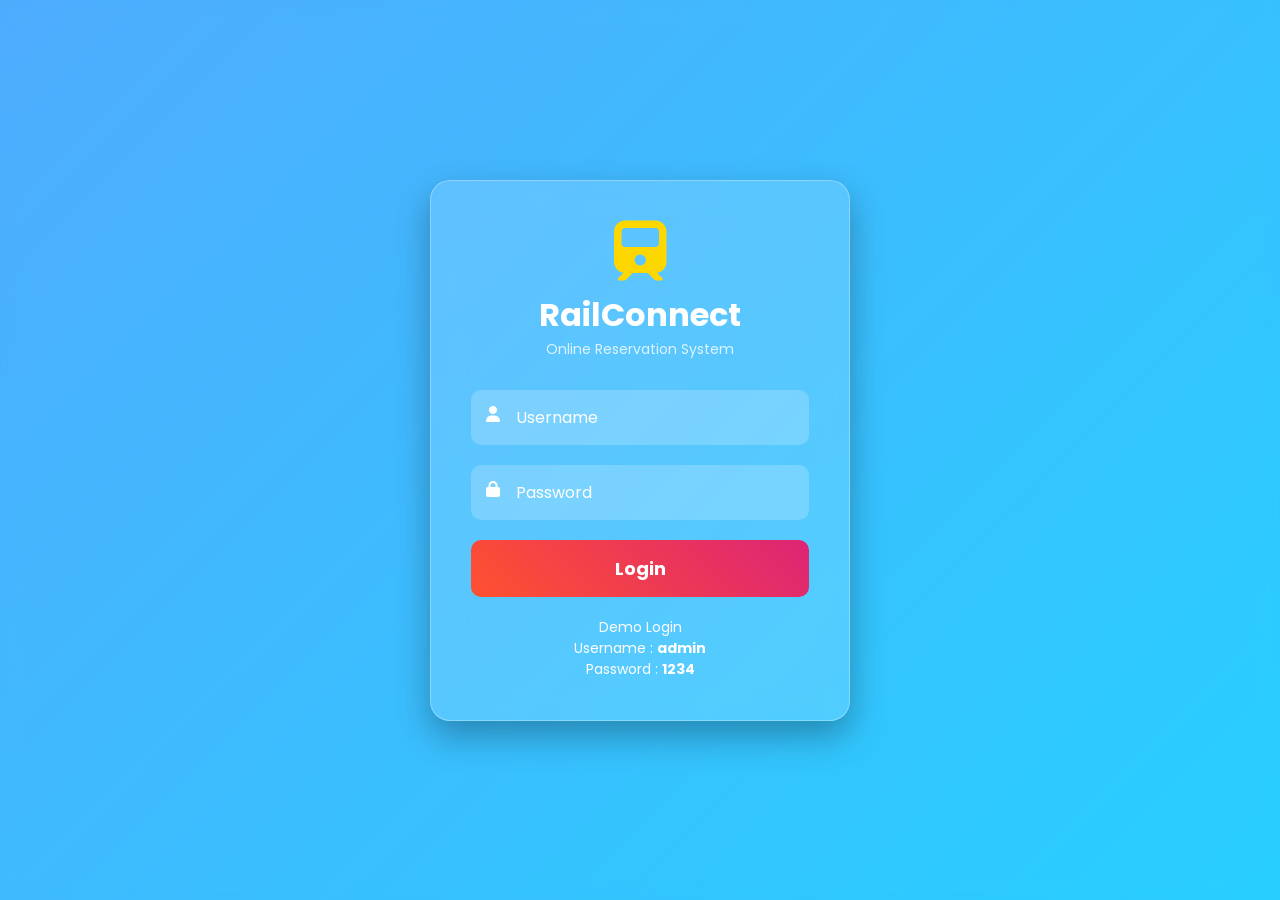
<file: index.html>
<!DOCTYPE html>
<html lang="en">
<head>
<meta charset="UTF-8">
<meta name="viewport" content="width=device-width, initial-scale=1.0">
<title>Online Reservation System - Login</title>

<!-- Google Font -->
<link href="https://fonts.googleapis.com/css2?family=Poppins:wght@300;400;600;700&display=swap" rel="stylesheet">

<!-- Font Awesome -->
<link rel="stylesheet" href="https://cdnjs.cloudflare.com/ajax/libs/font-awesome/6.5.1/css/all.min.css">

<link rel="stylesheet" href="style.css">
</head>

<body>

<div class="background"></div>

<div class="login-box">

<div class="logo">
<i class="fa-solid fa-train"></i>
<h1>RailConnect</h1>
<p>Online Reservation System</p>
</div>

<form id="loginForm">

<div class="input-box">
<i class="fa fa-user"></i>
<input type="text" id="username" placeholder="Username" required>
</div>

<div class="input-box">
<i class="fa fa-lock"></i>
<input type="password" id="password" placeholder="Password" required>
</div>

<button type="submit" class="btn">
Login
</button>

<p class="demo">
Demo Login<br>
Username : <b>admin</b><br>
Password : <b>1234</b>
</p>

</form>

</div>

<script src="script.js"></script>

</body>
</html>
</file>
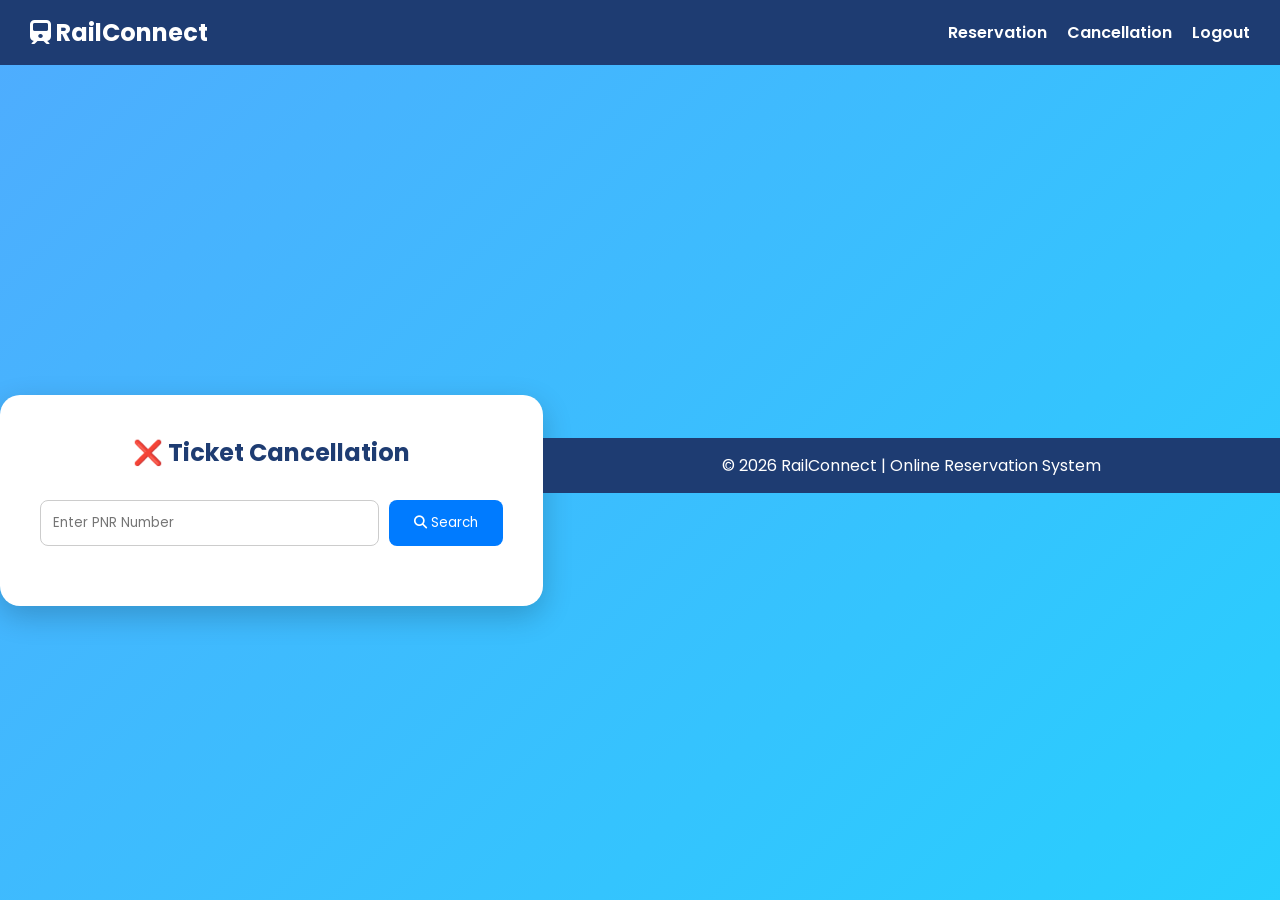
<file: cancellation.html>
<!DOCTYPE html>
<html lang="en">
<head>
    <meta charset="UTF-8">
    <meta name="viewport" content="width=device-width, initial-scale=1.0">
    <title>RailConnect - Ticket Cancellation</title>

    <!-- Font Awesome -->
    <link rel="stylesheet"
    href="https://cdnjs.cloudflare.com/ajax/libs/font-awesome/6.5.1/css/all.min.css">

    <link rel="stylesheet" href="style.css">
</head>

<body>

<!-- Navigation Bar -->

<nav>

    <h2>
        <i class="fa-solid fa-train"></i>
        RailConnect
    </h2>

    <ul>
        <li><a href="reservation.html">Reservation</a></li>
        <li><a href="cancellation.html">Cancellation</a></li>
        <li><a href="index.html">Logout</a></li>
    </ul>

</nav>

<!-- Main Container -->

<div class="form-container fade">

    <h2>❌ Ticket Cancellation</h2>

    <div class="search-box">

        <input
            type="text"
            id="searchPNR"
            placeholder="Enter PNR Number">

        <button onclick="searchTicket()">
            <i class="fa-solid fa-magnifying-glass"></i>
            Search
        </button>

    </div>

    <div id="ticketDetails"></div>

</div>

<footer>

    <p>
        © 2026 RailConnect |
        Online Reservation System
    </p>

</footer>

<script src="script.js"></script>

</body>
</html>
</file>
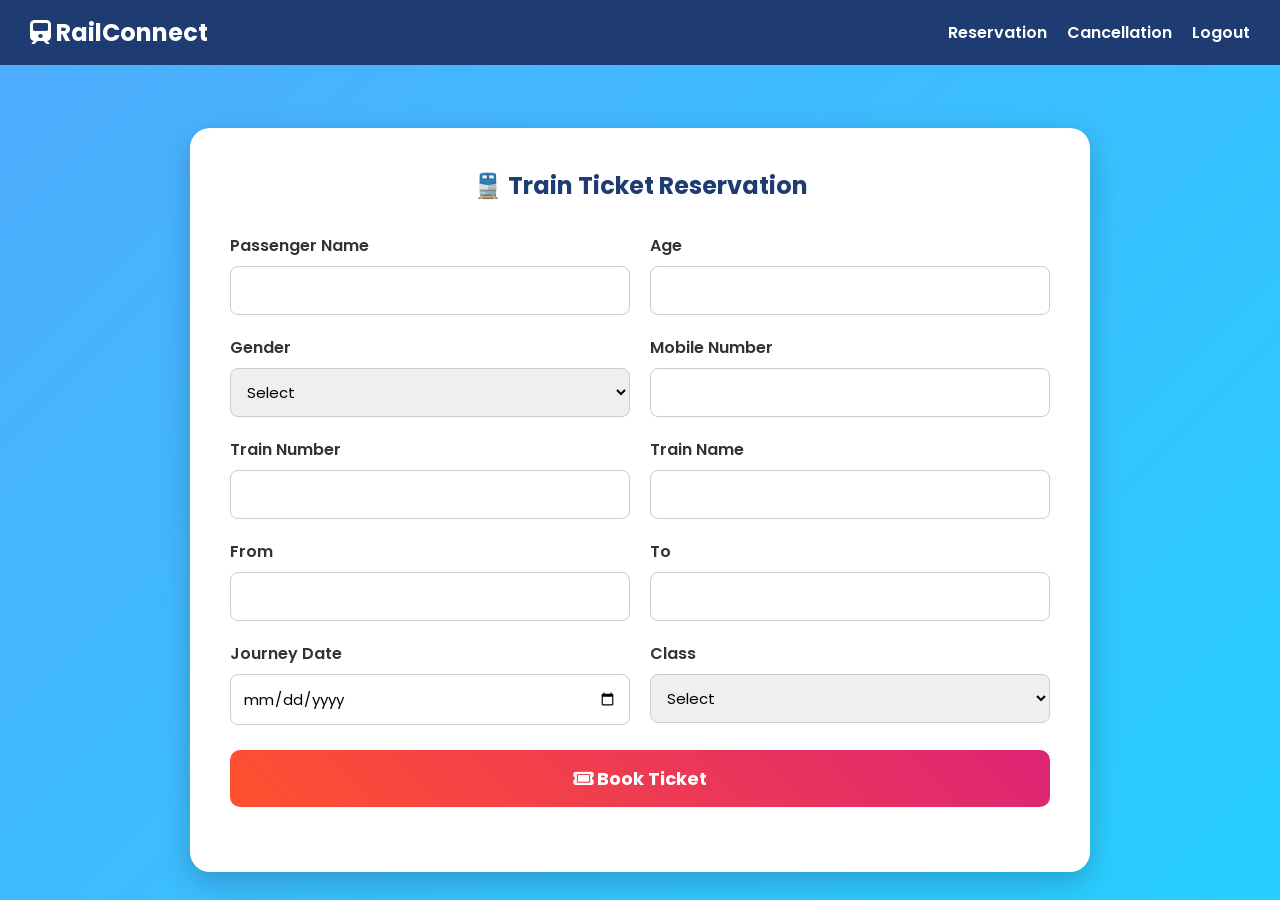
<file: reservation.html>
<!DOCTYPE html>
<html lang="en">
<head>
    <meta charset="UTF-8">
    <title>RailConnect - Reservation</title>
    <meta name="viewport" content="width=device-width, initial-scale=1.0">

    <!-- Font Awesome -->
    <link rel="stylesheet"
    href="https://cdnjs.cloudflare.com/ajax/libs/font-awesome/6.5.1/css/all.min.css">

    <link rel="stylesheet" href="style.css">
</head>

<body>

<nav>
    <h2><i class="fa-solid fa-train"></i> RailConnect</h2>

    <ul>
        <li><a href="reservation.html">Reservation</a></li>
        <li><a href="cancellation.html">Cancellation</a></li>
        <li><a href="index.html">Logout</a></li>
    </ul>
</nav>

<div class="form-container fade">

    <h2>🚆 Train Ticket Reservation</h2>

    <form id="reservationForm">

        <div class="row">

            <div class="form-group">
                <label>Passenger Name</label>
                <input type="text" id="name" required>
            </div>

            <div class="form-group">
                <label>Age</label>
                <input type="number" id="age" required>
            </div>

            <div class="form-group">
                <label>Gender</label>

                <select id="gender" required>
                    <option value="">Select</option>
                    <option>Male</option>
                    <option>Female</option>
                    <option>Other</option>
                </select>
            </div>

            <div class="form-group">
                <label>Mobile Number</label>
                <input type="tel"
                       id="mobile"
                       maxlength="10"
                       required>
            </div>

            <div class="form-group">
                <label>Train Number</label>
                <input type="text" id="trainNo" required>
            </div>

            <div class="form-group">
                <label>Train Name</label>
                <input type="text" id="trainName" required>
            </div>

            <div class="form-group">
                <label>From</label>
                <input type="text" id="from" required>
            </div>

            <div class="form-group">
                <label>To</label>
                <input type="text" id="to" required>
            </div>

            <div class="form-group">
                <label>Journey Date</label>
                <input type="date"
                       id="date"
                       required>
            </div>

            <div class="form-group">
                <label>Class</label>

                <select id="class" required>

                    <option value="">Select</option>
                    <option>Sleeper</option>
                    <option>3A</option>
                    <option>2A</option>
                    <option>1A</option>
                    <option>Chair Car</option>

                </select>
            </div>

        </div>

        <br>

        <button class="btn" type="submit">
            <i class="fa-solid fa-ticket"></i>
            Book Ticket
        </button>

    </form>

    <br>

    <div id="result"></div>

</div>

<script src="script.js"></script>

</body>
</html>
</file>
<file: style.css>
/* ===========================
   GOOGLE FONT
=========================== */
@import url('https://fonts.googleapis.com/css2?family=Poppins:wght@300;400;500;600;700&display=swap');

*{
    margin:0;
    padding:0;
    box-sizing:border-box;
    font-family:'Poppins',sans-serif;
}

body{
    min-height:100vh;
    background:linear-gradient(135deg,#4facfe,#00f2fe,#6a11cb);
    background-size:400% 400%;
    animation:bgAnimation 12s ease infinite;
    display:flex;
    justify-content:center;
    align-items:center;
    overflow-x:hidden;
}

@keyframes bgAnimation{
    0%{background-position:0% 50%;}
    50%{background-position:100% 50%;}
    100%{background-position:0% 50%;}
}

/* ===========================
   BACKGROUND BLUR
=========================== */

.background{
    position:fixed;
    width:100%;
    height:100%;
    backdrop-filter:blur(8px);
    z-index:-1;
}

/* ===========================
   LOGIN BOX
=========================== */

.login-box,
.container{
    width:420px;
    background:rgba(255,255,255,0.15);
    border:1px solid rgba(255,255,255,0.3);
    border-radius:20px;
    padding:40px;
    backdrop-filter:blur(15px);
    box-shadow:0 15px 35px rgba(0,0,0,.3);
    color:white;
}

.logo{
    text-align:center;
    margin-bottom:30px;
}

.logo i{
    font-size:60px;
    color:#FFD700;
}

.logo h1{
    margin-top:10px;
    font-size:32px;
}

.logo p{
    font-size:14px;
    opacity:.8;
}

/* ===========================
   INPUT BOX
=========================== */

.input-box{
    position:relative;
    margin:20px 0;
}

.input-box i{
    position:absolute;
    left:15px;
    top:16px;
    color:white;
}

.input-box input,
.input-box select{
    width:100%;
    padding:15px 15px 15px 45px;
    border:none;
    outline:none;
    border-radius:10px;
    font-size:16px;
    background:rgba(255,255,255,.2);
    color:white;
}

.input-box input::placeholder{
    color:white;
}

.input-box select option{
    color:black;
}

/* ===========================
   BUTTON
=========================== */

.btn{
    width:100%;
    padding:15px;
    border:none;
    border-radius:10px;
    background:linear-gradient(45deg,#ff512f,#dd2476);
    color:white;
    font-size:18px;
    font-weight:bold;
    cursor:pointer;
    transition:.3s;
}

.btn:hover{
    transform:translateY(-3px);
    box-shadow:0 8px 20px rgba(0,0,0,.3);
}

/* ===========================
   DEMO TEXT
=========================== */

.demo{
    margin-top:20px;
    text-align:center;
    color:white;
    font-size:14px;
}

/* ===========================
   NAVBAR
=========================== */

nav{
    width:100%;
    background:#1e3c72;
    padding:15px 30px;
    display:flex;
    justify-content:space-between;
    align-items:center;
    position:fixed;
    top:0;
    left:0;
    z-index:100;
}

nav h2{
    color:white;
}

nav ul{
    list-style:none;
    display:flex;
    gap:20px;
}

nav ul li a{
    text-decoration:none;
    color:white;
    font-weight:600;
    transition:.3s;
}

nav ul li a:hover{
    color:#FFD700;
}

/* ===========================
   FORM CONTAINER
=========================== */

.form-container{
    width:900px;
    background:white;
    padding:40px;
    border-radius:20px;
    box-shadow:0 10px 30px rgba(0,0,0,.2);
    margin-top:100px;
}

.form-container h2{
    text-align:center;
    color:#1e3c72;
    margin-bottom:30px;
}

.row{
    display:grid;
    grid-template-columns:repeat(2,1fr);
    gap:20px;
}

.form-group{
    display:flex;
    flex-direction:column;
}

.form-group label{
    margin-bottom:8px;
    color:#333;
    font-weight:600;
}

.form-group input,
.form-group select{
    padding:12px;
    border:1px solid #ccc;
    border-radius:8px;
    font-size:15px;
}

.form-group input:focus,
.form-group select:focus{
    border-color:#4facfe;
    outline:none;
}

/* ===========================
   SUCCESS BOX
=========================== */

.success{
    margin-top:25px;
    background:#d4edda;
    color:#155724;
    padding:15px;
    border-radius:10px;
    text-align:center;
    font-weight:bold;
}

/* ===========================
   SEARCH BOX
=========================== */

.search-box{
    display:flex;
    gap:10px;
    margin-bottom:20px;
}

.search-box input{
    flex:1;
    padding:12px;
    border-radius:8px;
    border:1px solid #ccc;
}

.search-box button{
    padding:12px 25px;
    background:#007bff;
    color:white;
    border:none;
    border-radius:8px;
    cursor:pointer;
}

.search-box button:hover{
    background:#0056b3;
}

/* ===========================
   TABLE
=========================== */

table{
    width:100%;
    border-collapse:collapse;
    margin-top:20px;
}

table th{
    background:#1e3c72;
    color:white;
    padding:12px;
}

table td{
    padding:12px;
    border:1px solid #ddd;
    text-align:center;
}

table tr:nth-child(even){
    background:#f2f2f2;
}

/* ===========================
   CANCEL BUTTON
=========================== */

.cancel-btn{
    background:#dc3545;
    color:white;
    border:none;
    padding:10px 20px;
    border-radius:8px;
    cursor:pointer;
}

.cancel-btn:hover{
    background:#b02a37;
}

/* ===========================
   FOOTER
=========================== */

footer{
    width:100%;
    background:#1e3c72;
    color:white;
    text-align:center;
    padding:15px;
    margin-top:30px;
}

/* ===========================
   CARD
=========================== */

.card{
    background:white;
    border-radius:20px;
    padding:25px;
    box-shadow:0 10px 25px rgba(0,0,0,.15);
    margin-top:20px;
}

/* ===========================
   ANIMATION
=========================== */

.fade{
    animation:fadeIn .8s ease;
}

@keyframes fadeIn{
    from{
        opacity:0;
        transform:translateY(20px);
    }
    to{
        opacity:1;
        transform:translateY(0);
    }
}

/* ===========================
   RESPONSIVE
=========================== */

@media(max-width:900px){

.form-container{
    width:95%;
}

.row{
    grid-template-columns:1fr;
}

.login-box,
.container{
    width:90%;
}

nav{
    flex-direction:column;
    gap:10px;
}

nav ul{
    flex-wrap:wrap;
    justify-content:center;
}

}
</file>
